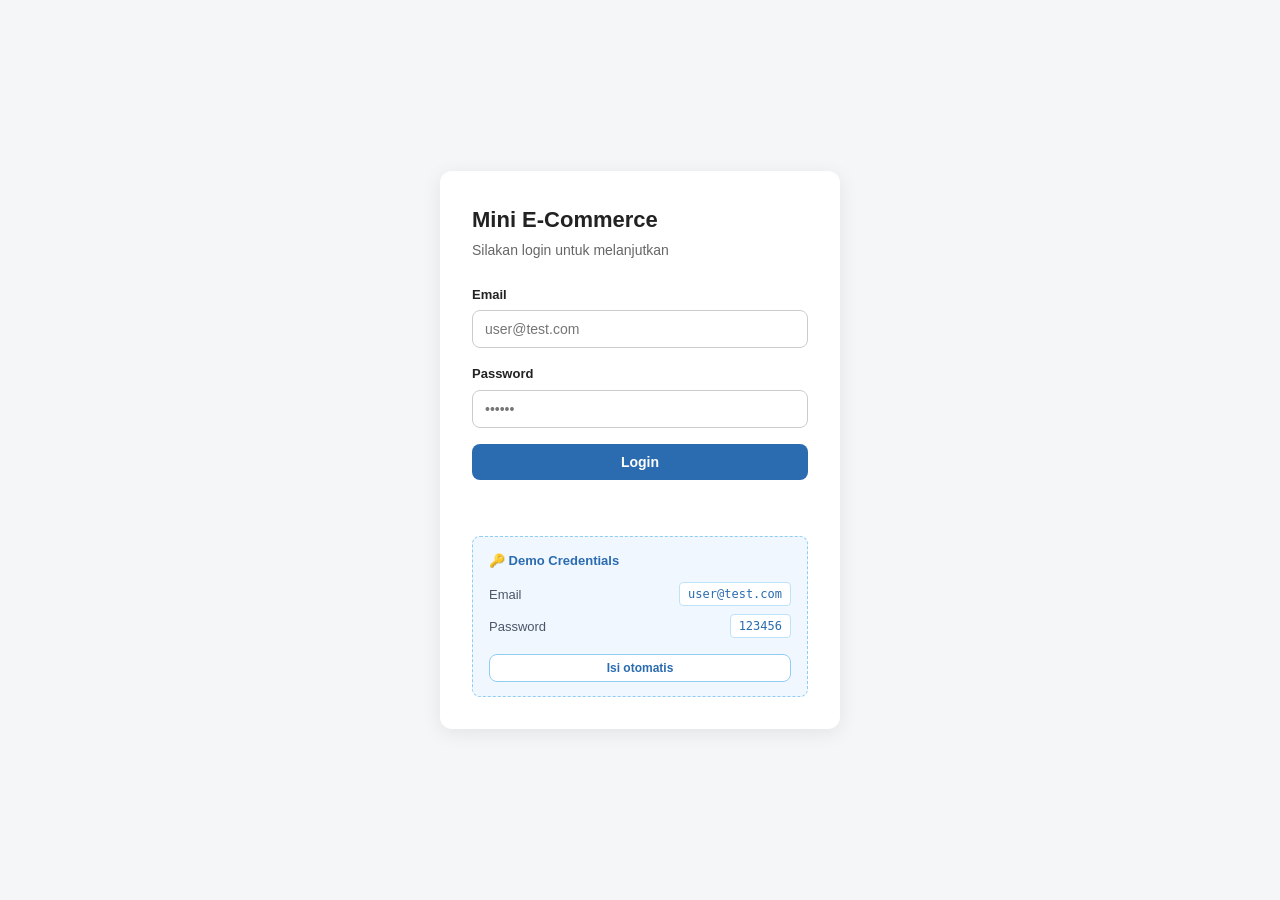
<file: app/index.html>
<!DOCTYPE html>
<html lang="id">
<head>
  <meta charset="UTF-8" />
  <meta name="viewport" content="width=device-width, initial-scale=1.0" />
  <title>Mini E-Commerce — Login</title>
  <link rel="stylesheet" href="/app/styles/style.css" />
  <link rel="stylesheet" href="/app/styles/responsive.css" />
</head>
<body>
  <main class="auth-wrapper">
    <section class="auth-card">
      <h1 class="auth-title">Mini E-Commerce</h1>
      <p class="auth-subtitle">Silakan login untuk melanjutkan</p>

      <form id="login-form" novalidate>
        <div class="form-group">
          <label for="email">Email</label>
          <input type="text" id="email" name="email" placeholder="user@test.com" />
        </div>

        <div class="form-group">
          <label for="password">Password</label>
          <input type="password" id="password" name="password" placeholder="••••••" />
        </div>

        <button type="submit" class="btn btn-primary" id="btn-login">Login</button>

        <p id="login-message" class="message" role="alert" aria-live="polite"></p>
      </form>

      <div class="demo-hint" role="note">
        <p class="demo-hint-title">🔑 Demo Credentials</p>
        <ul class="demo-hint-list">
          <li><span>Email</span><code>user@test.com</code></li>
          <li><span>Password</span><code>123456</code></li>
        </ul>
        <button type="button" class="btn btn-hint" id="btn-autofill">
          Isi otomatis
        </button>
      </div>
    </section>
  </main>

  <script src="/app/scripts/login.js"></script>
</body>
</html>
</file>
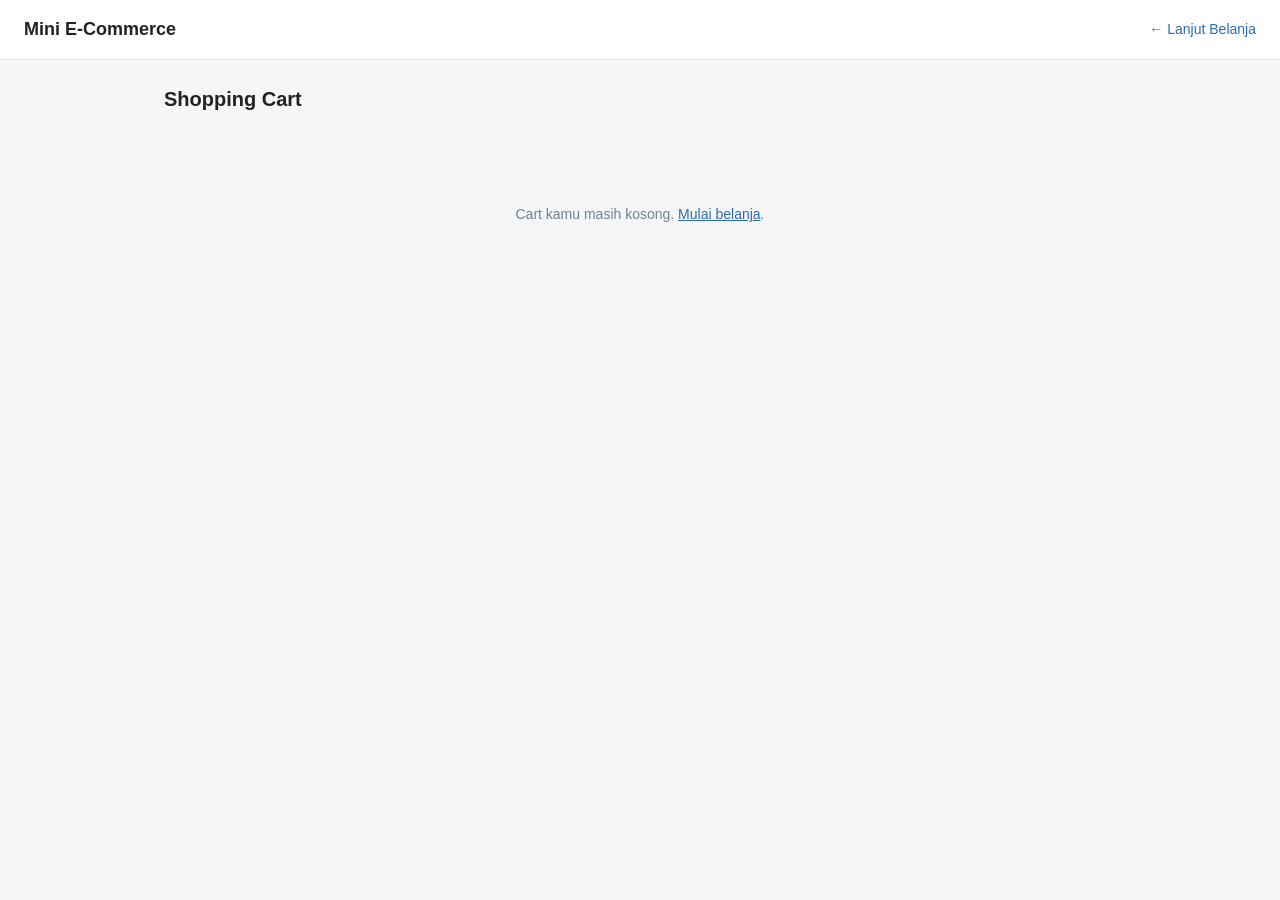
<file: app/cart.html>
<!DOCTYPE html>
<html lang="id">
<head>
  <meta charset="UTF-8" />
  <meta name="viewport" content="width=device-width, initial-scale=1.0" />
  <title>Mini E-Commerce — Cart</title>
  <link rel="stylesheet" href="/app/styles/style.css" />
  <link rel="stylesheet" href="/app/styles/responsive.css" />
</head>
<body>
  <header class="site-header">
  <a href="/app/products.html" class="site-title-link">
    <h1 class="site-title">Mini E-Commerce</h1>
  </a>
  <nav class="site-nav">
    <a href="/app/products.html">← Lanjut Belanja</a>
  </nav>
</header>

  <main class="container">
    <h2 class="page-title">Shopping Cart</h2>

    <p id="cart-message" class="message" role="alert"></p>

    <section id="cart-list" class="cart-list"></section>

    <p id="cart-empty" class="empty-state" hidden>
      Cart kamu masih kosong. <a href="/app/products.html">Mulai belanja</a>.
    </p>

    <aside id="cart-summary" class="cart-summary" hidden>
      <div class="summary-row">
        <span>Total Item</span>
        <span id="summary-items">0</span>
      </div>
      <div class="summary-row summary-total">
        <span>Subtotal</span>
        <span id="summary-subtotal">Rp 0</span>
      </div>
      <button class="btn btn-primary" id="btn-checkout">Checkout</button>
    </aside>
  </main>

  <script src="/app/scripts/cart.js"></script>
</body>
</html>
</file>
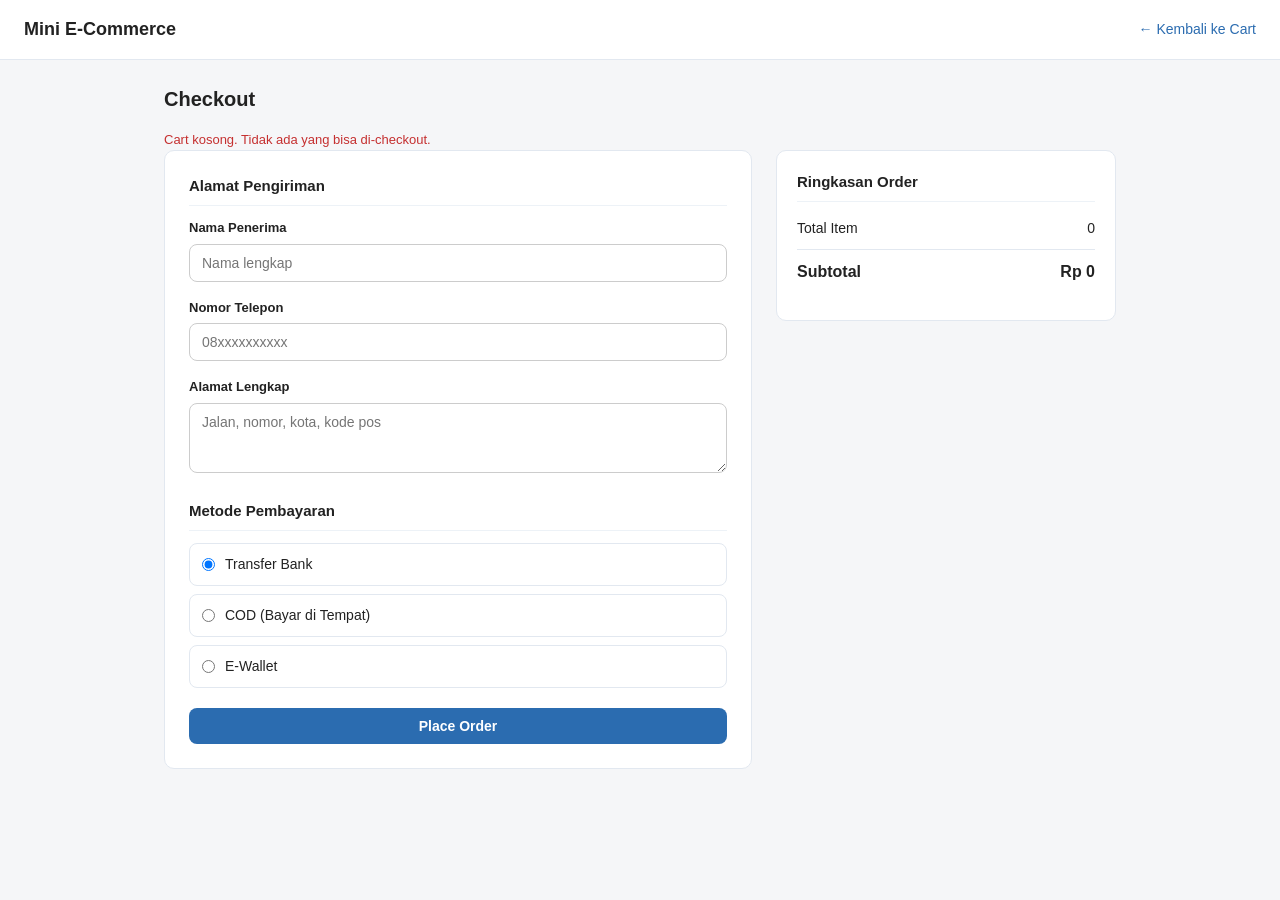
<file: app/checkout.html>
<!DOCTYPE html>
<html lang="id">
<head>
  <meta charset="UTF-8" />
  <meta name="viewport" content="width=device-width, initial-scale=1.0" />
  <title>Mini E-Commerce — Checkout</title>
  <link rel="stylesheet" href="/app/styles/style.css" />
  <link rel="stylesheet" href="/app/styles/responsive.css" />
</head>
<body>
  <header class="site-header">
  <a href="/app/products.html" class="site-title-link">
    <h1 class="site-title">Mini E-Commerce</h1>
  </a>
  <nav class="site-nav">
    <a href="/app/cart.html">← Kembali ke Cart</a>
  </nav>
</header>

  <main class="container">
    <h2 class="page-title">Checkout</h2>

    <p id="checkout-message" class="message" role="alert"></p>

    <div class="checkout-layout">
      <form id="checkout-form" class="checkout-form" novalidate>
        <h3 class="section-title">Alamat Pengiriman</h3>

        <div class="form-group">
          <label for="fullname">Nama Penerima</label>
          <input type="text" id="fullname" name="fullname" placeholder="Nama lengkap" />
        </div>

        <div class="form-group">
          <label for="phone">Nomor Telepon</label>
          <input type="text" id="phone" name="phone" placeholder="08xxxxxxxxxx" />
        </div>

        <div class="form-group">
          <label for="address">Alamat Lengkap</label>
          <textarea id="address" name="address" rows="3" placeholder="Jalan, nomor, kota, kode pos"></textarea>
        </div>

        <h3 class="section-title">Metode Pembayaran</h3>
        <div class="payment-options">
          <label class="radio-option">
            <input type="radio" name="payment" value="transfer" checked />
            <span>Transfer Bank</span>
          </label>
          <label class="radio-option">
            <input type="radio" name="payment" value="cod" />
            <span>COD (Bayar di Tempat)</span>
          </label>
          <label class="radio-option">
            <input type="radio" name="payment" value="ewallet" />
            <span>E-Wallet</span>
          </label>
        </div>

        <button type="submit" class="btn btn-primary" id="btn-place-order">
          Place Order
        </button>
      </form>

      <aside class="checkout-summary">
        <h3 class="section-title">Ringkasan Order</h3>
        <div id="summary-list" class="summary-list"></div>
        <div class="summary-row">
          <span>Total Item</span>
          <span id="summary-items">0</span>
        </div>
        <div class="summary-row summary-total">
          <span>Subtotal</span>
          <span id="summary-subtotal">Rp 0</span>
        </div>
      </aside>
    </div>
  </main>

  <script src="/app/scripts/checkout.js"></script>
</body>
</html>
</file>
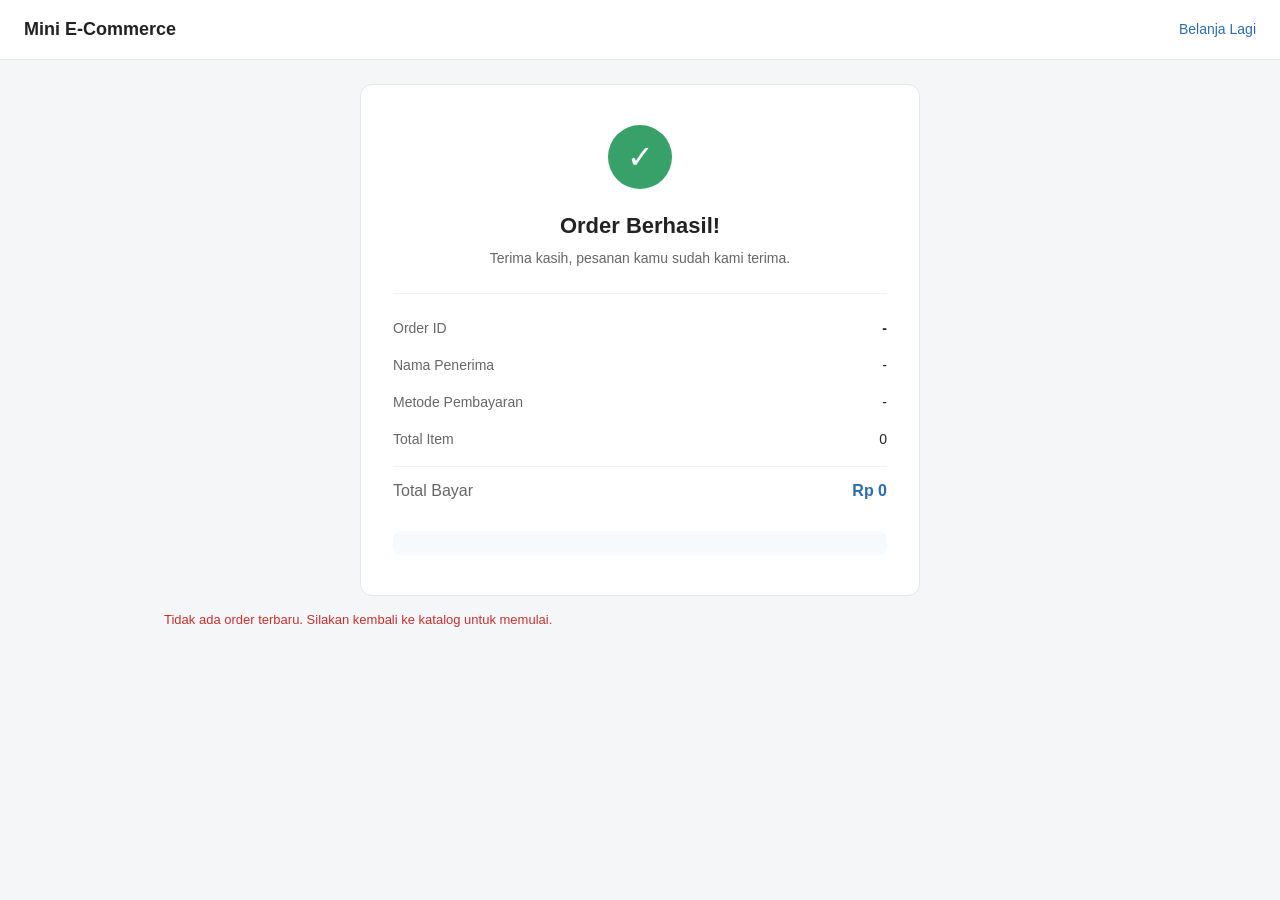
<file: app/confirmation.html>
<!DOCTYPE html>
<html lang="id">
<head>
  <meta charset="UTF-8" />
  <meta name="viewport" content="width=device-width, initial-scale=1.0" />
  <title>Mini E-Commerce — Order Confirmation</title>
  <link rel="stylesheet" href="/app/styles/style.css" />
  <link rel="stylesheet" href="/app/styles/responsive.css" />
</head>
<body>
  <header class="site-header">
  <a href="/app/products.html" class="site-title-link">
    <h1 class="site-title">Mini E-Commerce</h1>
  </a>
  <nav class="site-nav">
    <a href="/app/products.html">Belanja Lagi</a>
  </nav>
</header>

  <main class="container">
    <section class="confirmation-card">
      <div class="check-icon">✓</div>
      <h2 class="confirmation-title">Order Berhasil!</h2>
      <p class="confirmation-subtitle">Terima kasih, pesanan kamu sudah kami terima.</p>

      <div class="confirmation-details">
        <div class="detail-row">
          <span>Order ID</span>
          <strong id="order-id">-</strong>
        </div>
        <div class="detail-row">
          <span>Nama Penerima</span>
          <span id="order-name">-</span>
        </div>
        <div class="detail-row">
          <span>Metode Pembayaran</span>
          <span id="order-payment">-</span>
        </div>
        <div class="detail-row">
          <span>Total Item</span>
          <span id="order-items">0</span>
        </div>
        <div class="detail-row detail-total">
          <span>Total Bayar</span>
          <strong id="order-total">Rp 0</strong>
        </div>
      </div>

      <div id="order-items-list" class="order-items-list"></div>
    </section>

    <p id="confirmation-message" class="message" role="alert"></p>
  </main>

  <script src="/app/scripts/confirmation.js"></script>
</body>
</html>
</file>
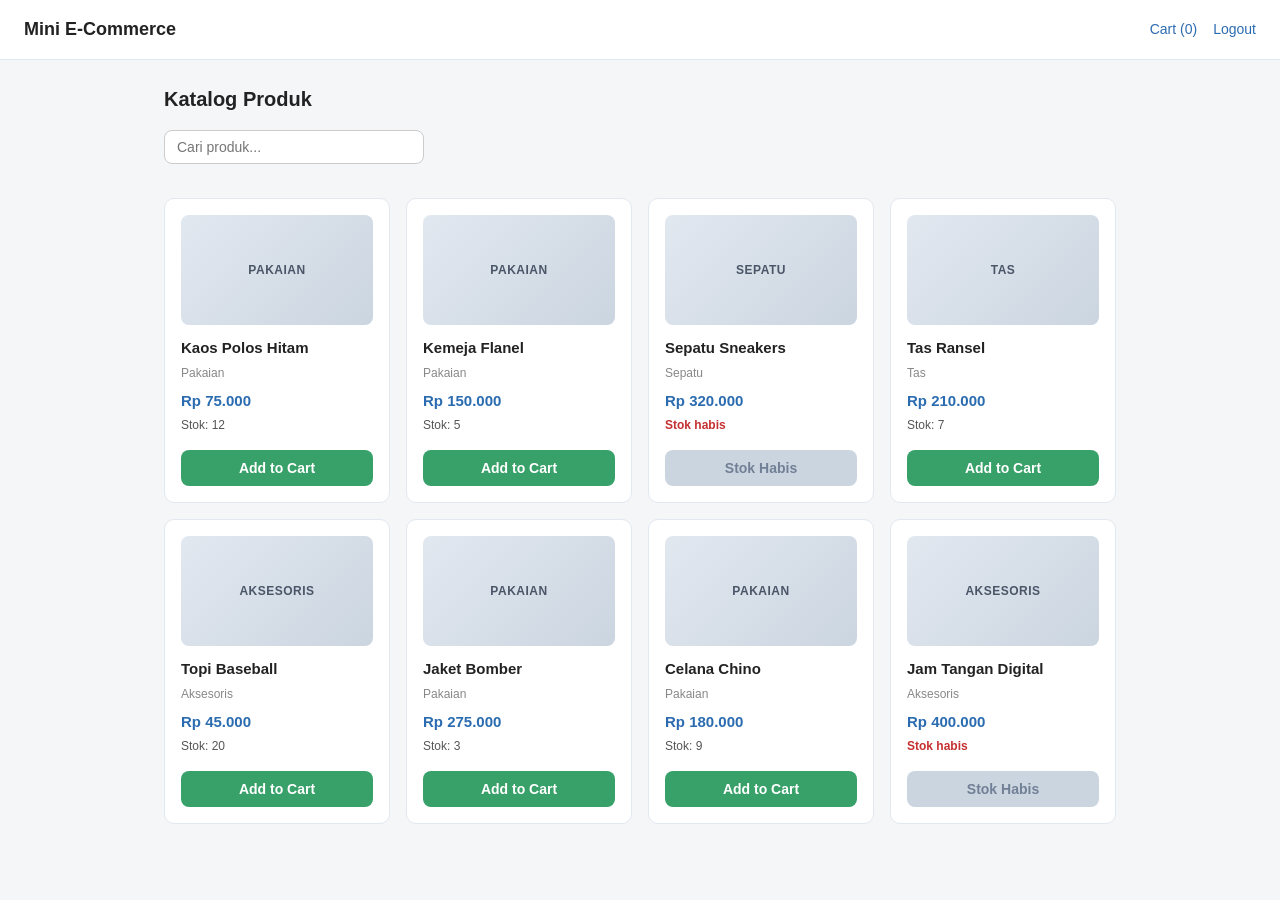
<file: app/products.html>
<!DOCTYPE html>
<html lang="id">
<head>
  <meta charset="UTF-8" />
  <meta name="viewport" content="width=device-width, initial-scale=1.0" />
  <title>Mini E-Commerce — Katalog Produk</title>
  <link rel="stylesheet" href="/app/styles/style.css" />
  <link rel="stylesheet" href="/app/styles/responsive.css" />
</head>
<body>
 <header class="site-header">
  <a href="/app/products.html" class="site-title-link">
    <h1 class="site-title">Mini E-Commerce</h1>
  </a>
  <nav class="site-nav">
    <a href="/app/cart.html" class="nav-cart">
      Cart (<span id="cart-count">0</span>)
    </a>
    <a href="/app/index.html">Logout</a>
  </nav>
</header>

  <main class="container">
    <h2 class="page-title">Katalog Produk</h2>

    <div class="toolbar">
      <input type="text" id="search-input" placeholder="Cari produk..." />
      <span class="hint" id="search-hint"></span>
    </div>

    <p id="catalog-message" class="message" role="alert"></p>

    <section id="product-list" class="product-grid"></section>

    <p id="empty-state" class="empty-state" hidden>
      Tidak ada produk yang cocok dengan pencarian.
    </p>
  </main>

  <div id="detail-modal" class="modal" hidden>
    <div class="modal-backdrop" data-close-modal></div>
    <div class="modal-content" role="dialog" aria-modal="true" aria-labelledby="modal-title">
      <button class="modal-close" data-close-modal aria-label="Tutup">×</button>
      <div id="modal-body"></div>
    </div>
  </div>

  <script src="/app/scripts/products.js"></script>
</body>
</html>
</file>
<file: app/styles/style.css>
* { box-sizing: border-box; margin: 0; padding: 0; }

body {
  font-family: -apple-system, BlinkMacSystemFont, "Segoe UI", Roboto, sans-serif;
  background: #f5f6f8;
  color: #222;
  line-height: 1.5;
}

/* ---------- Auth / Login ---------- */
.auth-wrapper {
  min-height: 100vh;
  display: flex;
  align-items: center;
  justify-content: center;
  padding: 24px;
}
.auth-card {
  background: #fff;
  padding: 32px;
  border-radius: 12px;
  box-shadow: 0 4px 20px rgba(0,0,0,0.08);
  width: 100%;
  max-width: 400px;
}
.auth-title { font-size: 22px; margin-bottom: 4px; }
.auth-subtitle { font-size: 14px; color: #666; margin-bottom: 24px; }

/* ---------- Form ---------- */
.form-group { margin-bottom: 16px; }
.form-group label {
  display: block;
  font-size: 13px;
  font-weight: 600;
  margin-bottom: 6px;
}
.form-group input,
.form-group textarea {
  width: 100%;
  padding: 10px 12px;
  border: 1px solid #ccc;
  border-radius: 8px;
  font-size: 14px;
  font-family: inherit;
}
.form-group textarea { resize: vertical; }
.form-group input:focus,
.form-group textarea:focus {
  outline: none;
  border-color: #2b6cb0;
  box-shadow: 0 0 0 3px rgba(43,108,176,0.15);
}

/* ---------- Button ---------- */
.btn {
  display: inline-block;
  padding: 10px 16px;
  border: none;
  border-radius: 8px;
  font-size: 14px;
  font-weight: 600;
  cursor: pointer;
}
.btn-primary { background: #2b6cb0; color: #fff; width: 100%; }
.btn-primary:hover { background: #245a94; }
.btn-add { background: #38a169; color: #fff; width: 100%; margin-top: 8px; }
.btn-add:hover { background: #2f855a; }
.btn-add:disabled {
  background: #cbd5e0;
  color: #718096;
  cursor: not-allowed;
}

/* ---------- Message ---------- */
.message { margin-top: 14px; font-size: 13px; min-height: 18px; }
.message.error { color: #c53030; }
.message.success { color: #2f855a; }

/* ---------- Demo Hint ---------- */
.demo-hint {
  margin-top: 24px;
  padding: 14px 16px;
  background: #f0f7ff;
  border: 1px dashed #90cdf4;
  border-radius: 8px;
  font-size: 13px;
}
.demo-hint-title {
  font-weight: 700;
  color: #2b6cb0;
  margin-bottom: 8px;
}
.demo-hint-list { list-style: none; margin-bottom: 12px; }
.demo-hint-list li {
  display: flex;
  justify-content: space-between;
  align-items: center;
  padding: 4px 0;
}
.demo-hint-list li span { color: #4a5568; }
.demo-hint-list li code {
  background: #fff;
  padding: 2px 8px;
  border-radius: 4px;
  border: 1px solid #bee3f8;
  font-family: "SF Mono", Monaco, Menlo, monospace;
  font-size: 12px;
  color: #2b6cb0;
}
.btn-hint {
  background: #fff;
  color: #2b6cb0;
  border: 1px solid #90cdf4;
  font-size: 12px;
  padding: 6px 12px;
  width: 100%;
}
.btn-hint:hover { background: #ebf8ff; }

/* ---------- Layout ---------- */
.site-header {
  background: #fff;
  padding: 16px 24px;
  display: flex;
  justify-content: space-between;
  align-items: center;
  border-bottom: 1px solid #e2e8f0;
}
.site-title-link {
  text-decoration: none;
  color: inherit;
  display: inline-flex;
  align-items: center;
  transition: opacity .15s;
}
.site-title-link:hover {
  opacity: .75;
}
.site-title-link:hover .site-title {
  color: #2b6cb0;
}
.site-title { font-size: 18px; }
.site-nav { display: flex; gap: 16px; }
.site-nav a { color: #2b6cb0; text-decoration: none; font-size: 14px; }

.container { max-width: 1000px; margin: 0 auto; padding: 24px; }
.page-title { font-size: 20px; margin-bottom: 16px; }

.toolbar { margin-bottom: 16px; display: flex; gap: 8px; align-items: center; }
.toolbar input {
  padding: 8px 12px;
  border: 1px solid #ccc;
  border-radius: 8px;
  font-size: 14px;
  width: 260px;
}
.hint { font-size: 12px; color: #888; }

/* ---------- Product Grid ---------- */
.product-grid {
  display: grid;
  grid-template-columns: repeat(auto-fill, minmax(220px, 1fr));
  gap: 16px;
}
.product-card {
  background: #fff;
  padding: 16px;
  border-radius: 10px;
  border: 1px solid #e2e8f0;
  display: flex;
  flex-direction: column;
}
.product-thumb {
  height: 110px;
  background: linear-gradient(135deg, #e2e8f0, #cbd5e0);
  border-radius: 8px;
  margin-bottom: 12px;
  display: flex;
  align-items: center;
  justify-content: center;
  cursor: pointer;
  transition: opacity .15s;
}
.product-thumb:hover { opacity: .85; }
.product-thumb-label {
  font-size: 12px;
  font-weight: 600;
  color: #4a5568;
  text-transform: uppercase;
  letter-spacing: .5px;
}
.product-name { font-size: 15px; margin-bottom: 4px; cursor: pointer; }
.product-name:hover { color: #2b6cb0; }
.product-category { font-size: 12px; color: #888; margin-bottom: 8px; }
.product-price { font-size: 15px; font-weight: 700; color: #2b6cb0; margin-bottom: 4px; }
.product-stock { font-size: 12px; color: #555; margin-bottom: 8px; }
.stock-empty { color: #c53030; font-weight: 600; }

/* ---------- Empty state ---------- */
.empty-state {
  text-align: center;
  padding: 32px 16px;
  color: #718096;
  font-size: 14px;
}
.empty-state a { color: #2b6cb0; }

/* ---------- Modal ---------- */
.modal[hidden] { display: none; }
.modal {
  position: fixed;
  inset: 0;
  display: flex;
  align-items: center;
  justify-content: center;
  z-index: 100;
}
.modal-backdrop {
  position: absolute;
  inset: 0;
  background: rgba(0,0,0,0.5);
}
.modal-content {
  position: relative;
  background: #fff;
  border-radius: 12px;
  max-width: 480px;
  width: calc(100% - 32px);
  padding: 24px;
  box-shadow: 0 20px 60px rgba(0,0,0,0.25);
  max-height: 90vh;
  overflow-y: auto;
}
.modal-close {
  position: absolute;
  top: 8px;
  right: 12px;
  background: none;
  border: none;
  font-size: 24px;
  cursor: pointer;
  color: #666;
}
.modal-close:hover { color: #222; }

.detail-thumb {
  height: 160px;
  background: linear-gradient(135deg, #e2e8f0, #cbd5e0);
  border-radius: 8px;
  margin-bottom: 16px;
  display: flex;
  align-items: center;
  justify-content: center;
}
.detail-name { font-size: 20px; margin-bottom: 6px; }
.detail-category { font-size: 13px; color: #666; margin-bottom: 8px; }
.detail-price { font-size: 18px; font-weight: 700; color: #2b6cb0; margin-bottom: 8px; }
.detail-stock { font-size: 13px; margin-bottom: 12px; }
.detail-desc { font-size: 13px; color: #555; margin-bottom: 16px; line-height: 1.6; }

/* ---------- Cart ---------- */
.cart-list {
  display: flex;
  flex-direction: column;
  gap: 12px;
  margin-bottom: 24px;
}
.cart-item {
  background: #fff;
  border: 1px solid #e2e8f0;
  border-radius: 10px;
  padding: 16px;
  display: grid;
  grid-template-columns: 1fr auto auto;
  gap: 16px;
  align-items: center;
}
.cart-item-name { font-size: 15px; margin-bottom: 4px; }
.cart-item-category { font-size: 12px; color: #888; margin-bottom: 4px; }
.cart-item-price { font-size: 13px; color: #2b6cb0; font-weight: 600; }
.cart-item-controls { display: flex; align-items: center; gap: 6px; }
.cart-item-controls .qty-input {
  width: 56px;
  padding: 6px 8px;
  border: 1px solid #cbd5e0;
  border-radius: 6px;
  font-size: 14px;
  text-align: center;
}
.btn-qty {
  background: #edf2f7;
  color: #2d3748;
  width: 32px;
  height: 32px;
  padding: 0;
  font-size: 16px;
  line-height: 1;
}
.btn-qty:hover { background: #e2e8f0; }
.btn-remove {
  background: #fff;
  color: #c53030;
  border: 1px solid #fed7d7;
  padding: 6px 12px;
  font-size: 13px;
}
.btn-remove:hover { background: #fff5f5; }
.cart-item-subtotal {
  font-size: 15px;
  font-weight: 700;
  color: #222;
  text-align: right;
  min-width: 110px;
}

.cart-summary {
  background: #fff;
  border: 1px solid #e2e8f0;
  border-radius: 10px;
  padding: 20px;
  max-width: 400px;
  margin-left: auto;
}
.summary-row {
  display: flex;
  justify-content: space-between;
  font-size: 14px;
  margin-bottom: 10px;
}
.summary-total {
  font-size: 16px;
  font-weight: 700;
  padding-top: 10px;
  border-top: 1px solid #e2e8f0;
  margin-top: 8px;
  margin-bottom: 16px;
}

/* ---------- Checkout ---------- */
.checkout-layout {
  display: grid;
  grid-template-columns: 1fr 340px;
  gap: 24px;
  align-items: start;
}
.checkout-form {
  background: #fff;
  border: 1px solid #e2e8f0;
  border-radius: 10px;
  padding: 24px;
}
.section-title {
  font-size: 15px;
  font-weight: 700;
  margin: 20px 0 12px;
  padding-bottom: 8px;
  border-bottom: 1px solid #edf2f7;
}
.section-title:first-child { margin-top: 0; }

.payment-options {
  display: flex;
  flex-direction: column;
  gap: 8px;
  margin-bottom: 20px;
}
.radio-option {
  display: flex;
  align-items: center;
  gap: 10px;
  padding: 10px 12px;
  border: 1px solid #e2e8f0;
  border-radius: 8px;
  cursor: pointer;
  font-size: 14px;
}
.radio-option:hover { background: #f7fafc; }

.checkout-summary {
  background: #fff;
  border: 1px solid #e2e8f0;
  border-radius: 10px;
  padding: 20px;
  position: sticky;
  top: 24px;
}
.summary-list { margin-bottom: 16px; }
.summary-item {
  display: flex;
  justify-content: space-between;
  font-size: 13px;
  color: #4a5568;
  padding: 6px 0;
  border-bottom: 1px dashed #edf2f7;
}

/* ---------- Confirmation ---------- */
.confirmation-card {
  background: #fff;
  border: 1px solid #e2e8f0;
  border-radius: 12px;
  padding: 40px 32px;
  max-width: 560px;
  margin: 0 auto;
  text-align: center;
}
.check-icon {
  width: 64px;
  height: 64px;
  border-radius: 50%;
  background: #38a169;
  color: #fff;
  font-size: 32px;
  display: flex;
  align-items: center;
  justify-content: center;
  margin: 0 auto 20px;
}
.confirmation-title { font-size: 22px; margin-bottom: 6px; }
.confirmation-subtitle { font-size: 14px; color: #666; margin-bottom: 24px; }

.confirmation-details {
  text-align: left;
  border-top: 1px solid #edf2f7;
  padding-top: 16px;
  margin-bottom: 20px;
}
.detail-row {
  display: flex;
  justify-content: space-between;
  padding: 8px 0;
  font-size: 14px;
}
.detail-row span:first-child { color: #666; }
.detail-total {
  border-top: 1px solid #edf2f7;
  margin-top: 8px;
  padding-top: 12px;
  font-size: 16px;
}
.detail-total strong { color: #2b6cb0; }

.order-items-list {
  text-align: left;
  background: #f7fafc;
  border-radius: 8px;
  padding: 12px 16px;
  font-size: 13px;
}
.order-item-row {
  display: flex;
  justify-content: space-between;
  padding: 4px 0;
  color: #4a5568;
}
</file>
<file: app/styles/responsive.css>
/* ---------- Mobile ---------- */
@media (max-width: 480px) {
  .auth-card { padding: 24px; }
  .auth-title { font-size: 20px; }

  .container { padding: 16px; }
  .page-title { font-size: 18px; }

  .toolbar { flex-direction: column; align-items: stretch; }
  .toolbar input { width: 100%; }

  .product-grid { grid-template-columns: 1fr; }

  .site-header { flex-direction: column; align-items: flex-start; gap: 8px; }

  .cart-item { grid-template-columns: 1fr; gap: 12px; }
  .cart-item-subtotal { text-align: left; }
  .cart-summary { max-width: 100%; }

  .modal-content { padding: 20px; }

  .confirmation-card { padding: 32px 20px; }
  .confirmation-title { font-size: 20px; }
}

/* ---------- Tablet ---------- */
@media (min-width: 481px) and (max-width: 768px) {
  .product-grid { grid-template-columns: repeat(2, 1fr); }

  .checkout-layout { grid-template-columns: 1fr; }
  .checkout-summary { position: static; }
}
</file>
